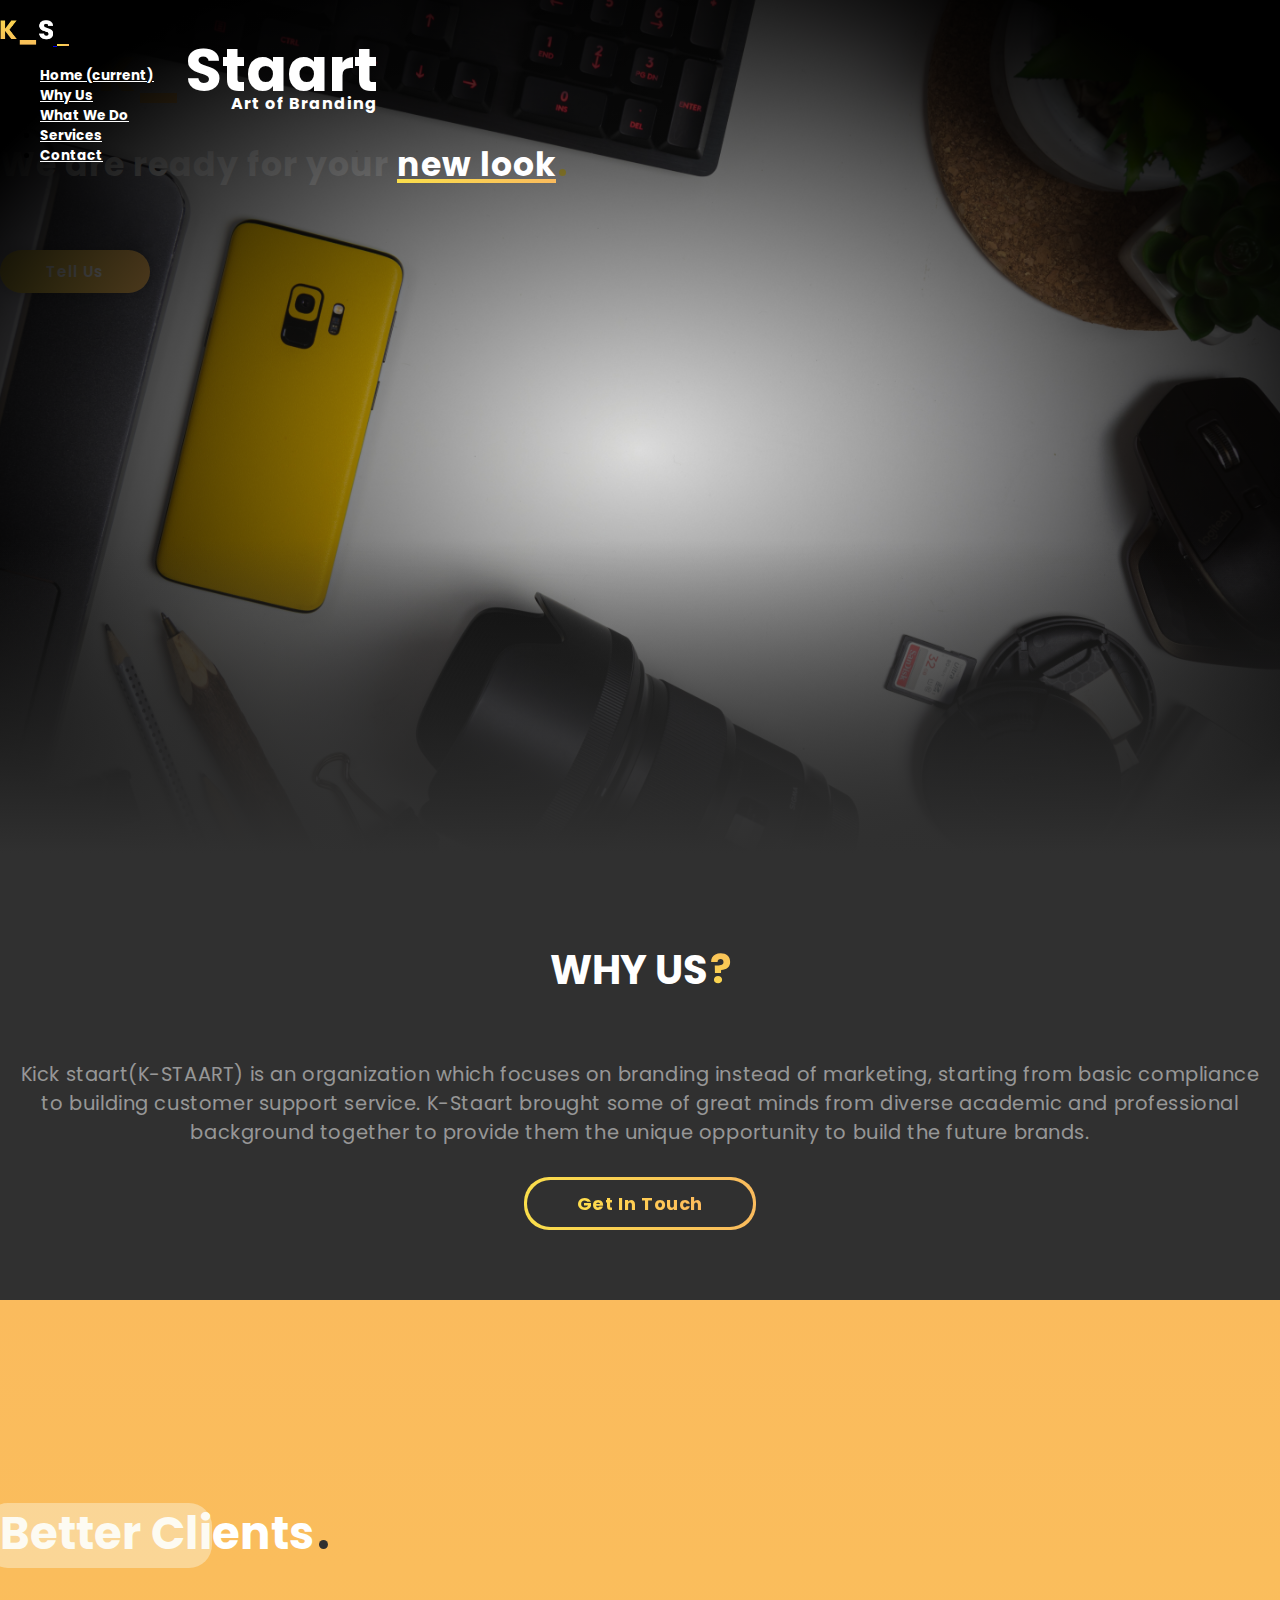
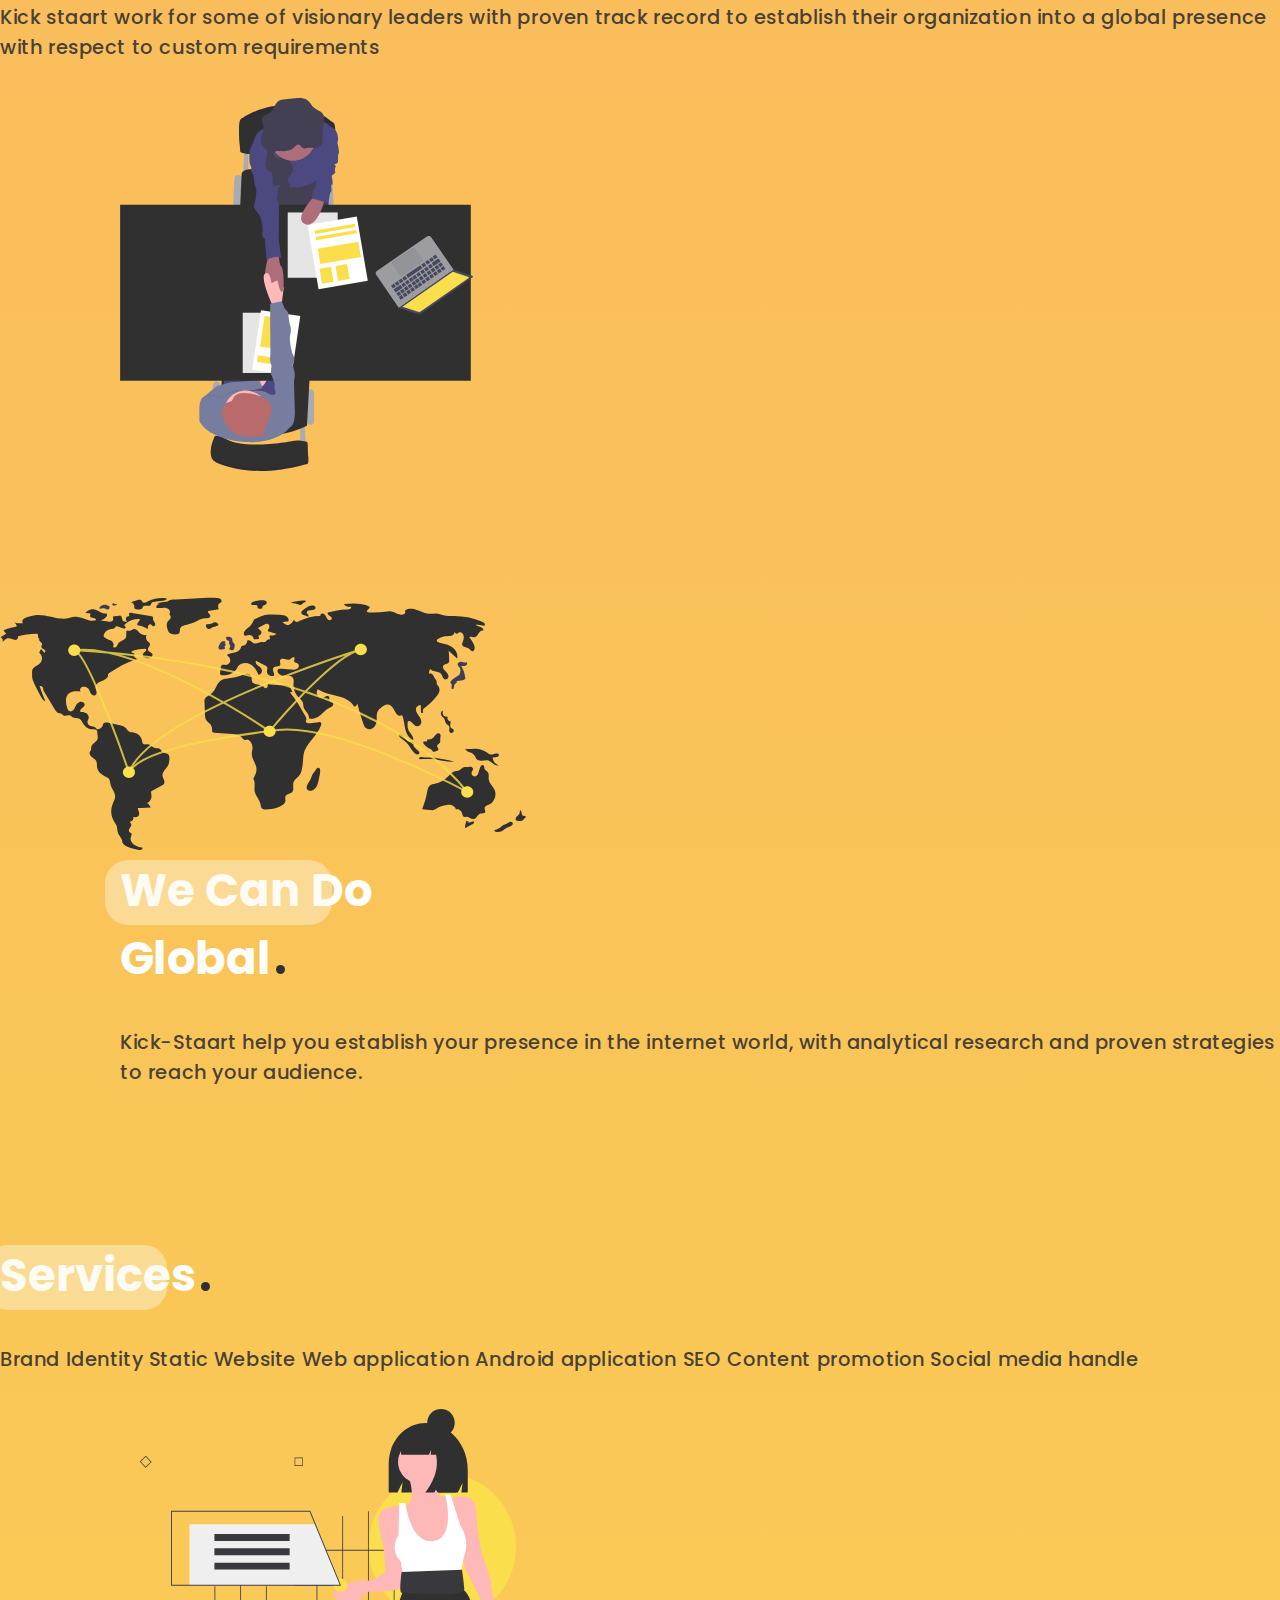
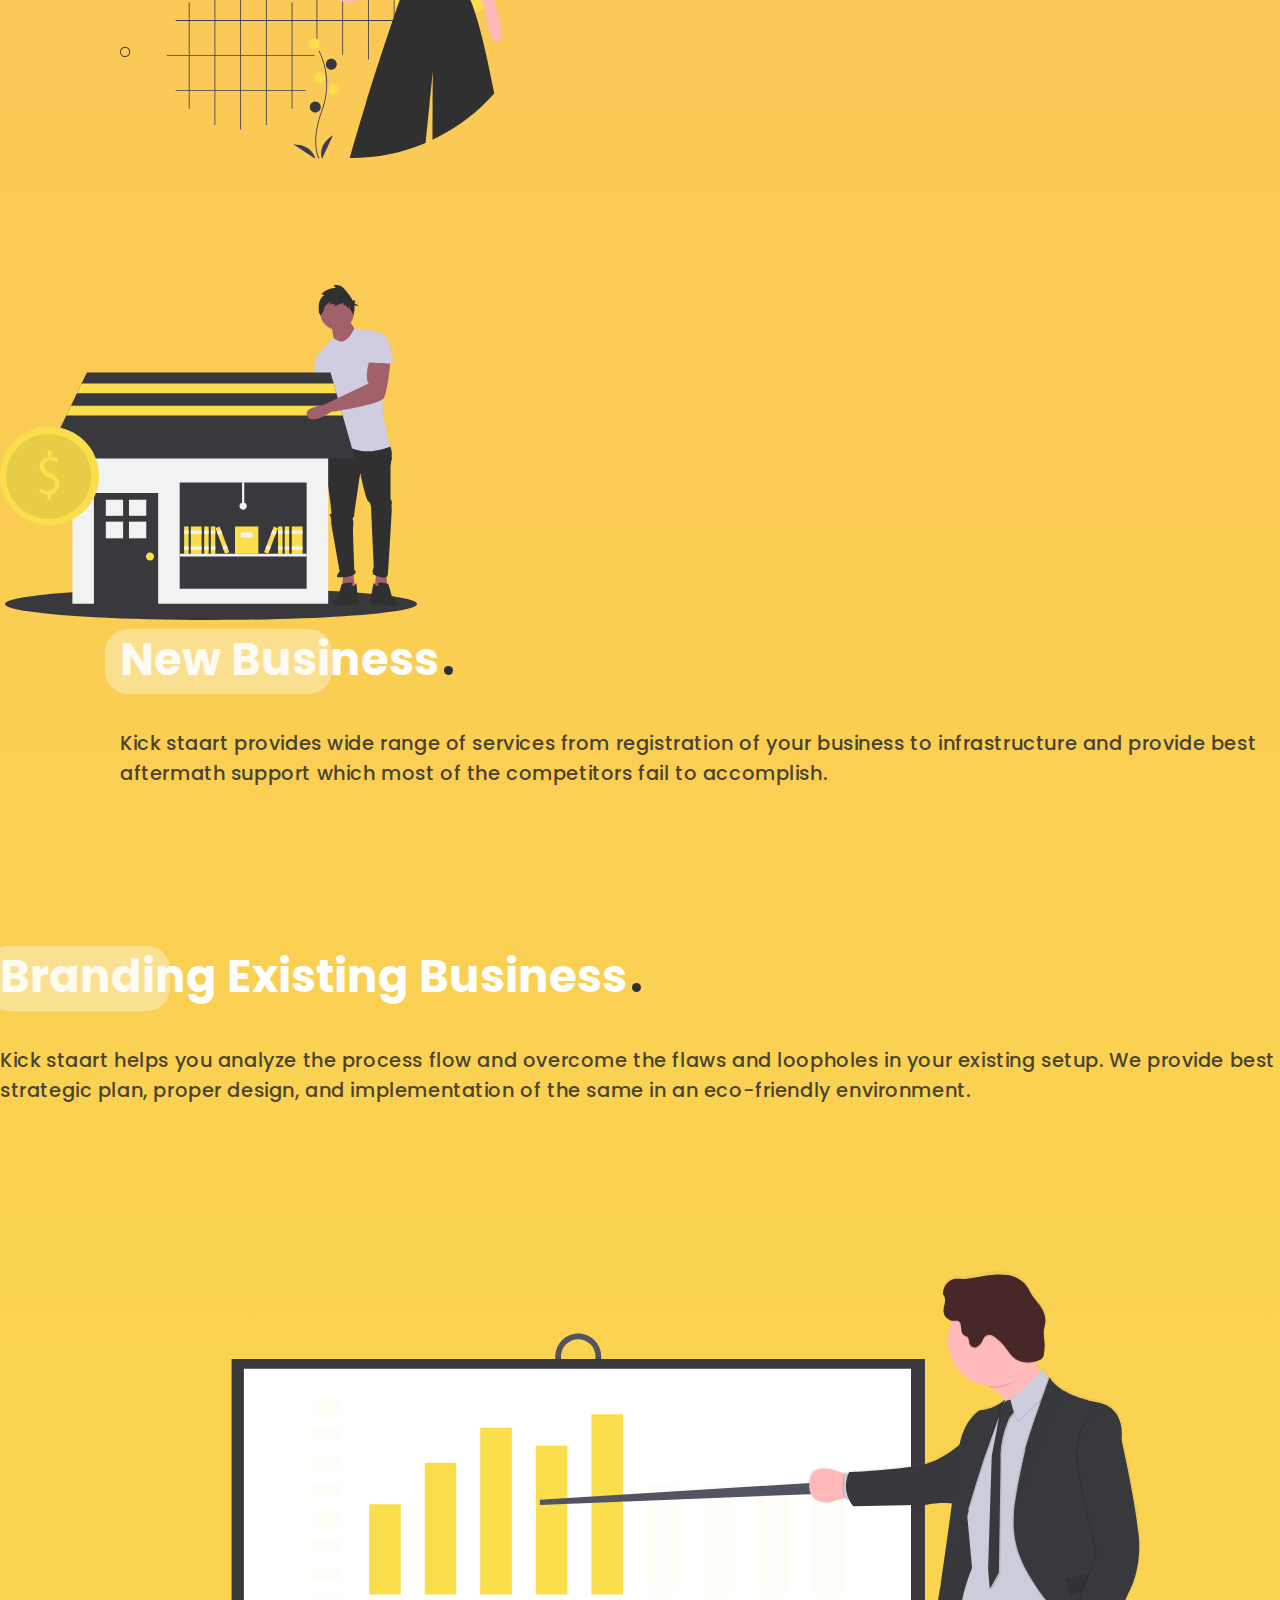
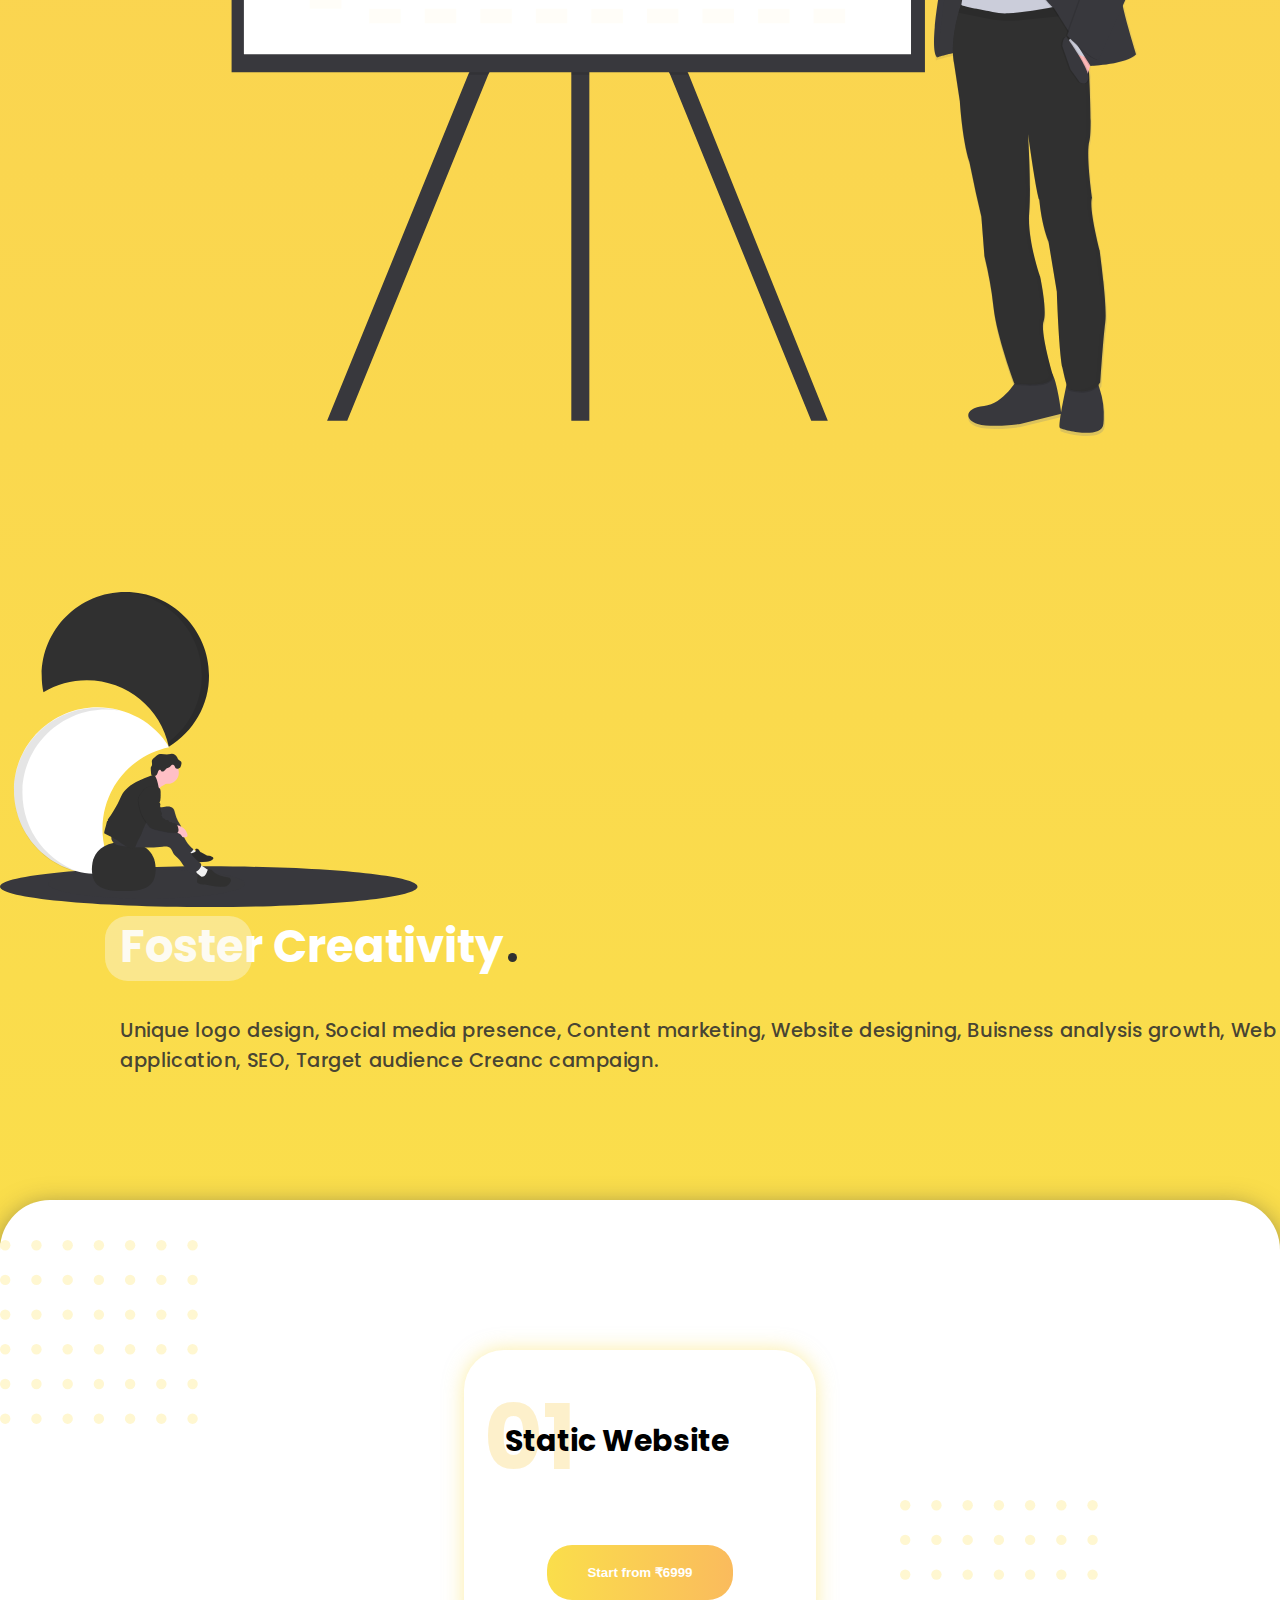
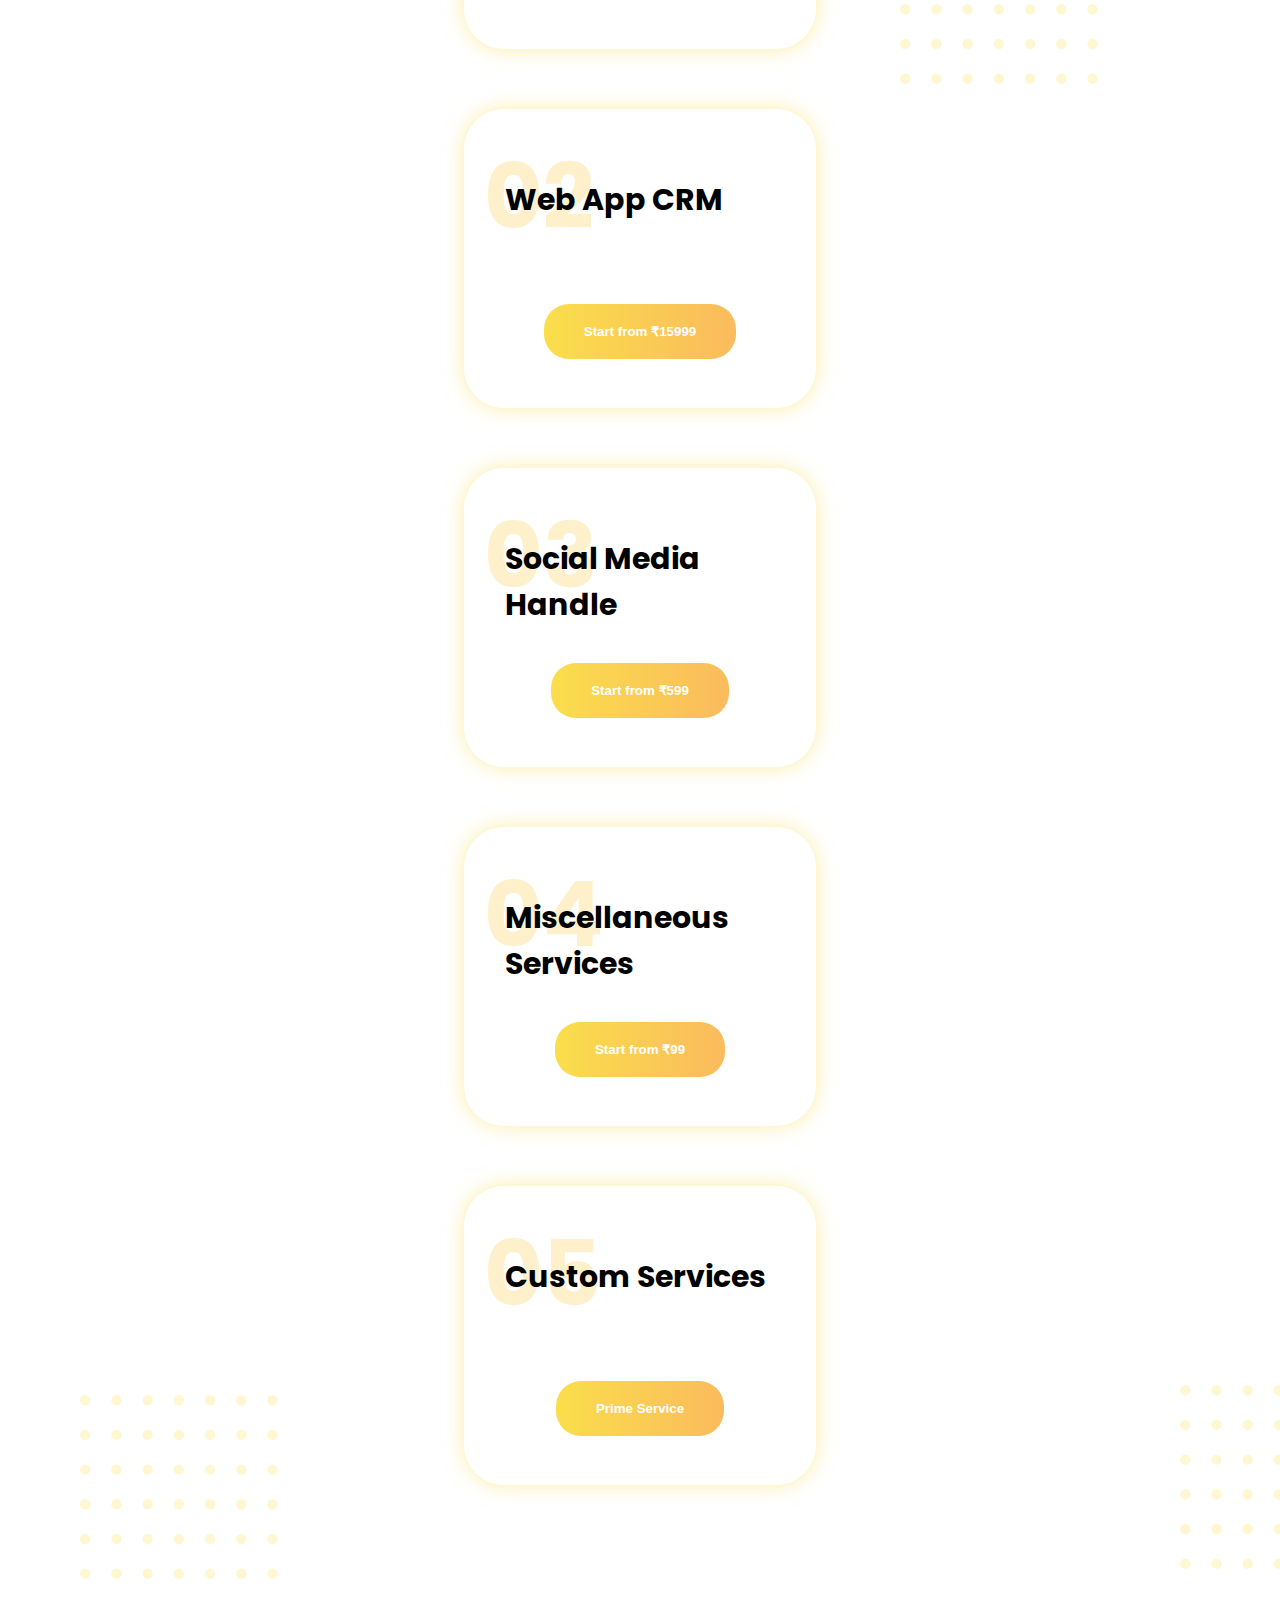
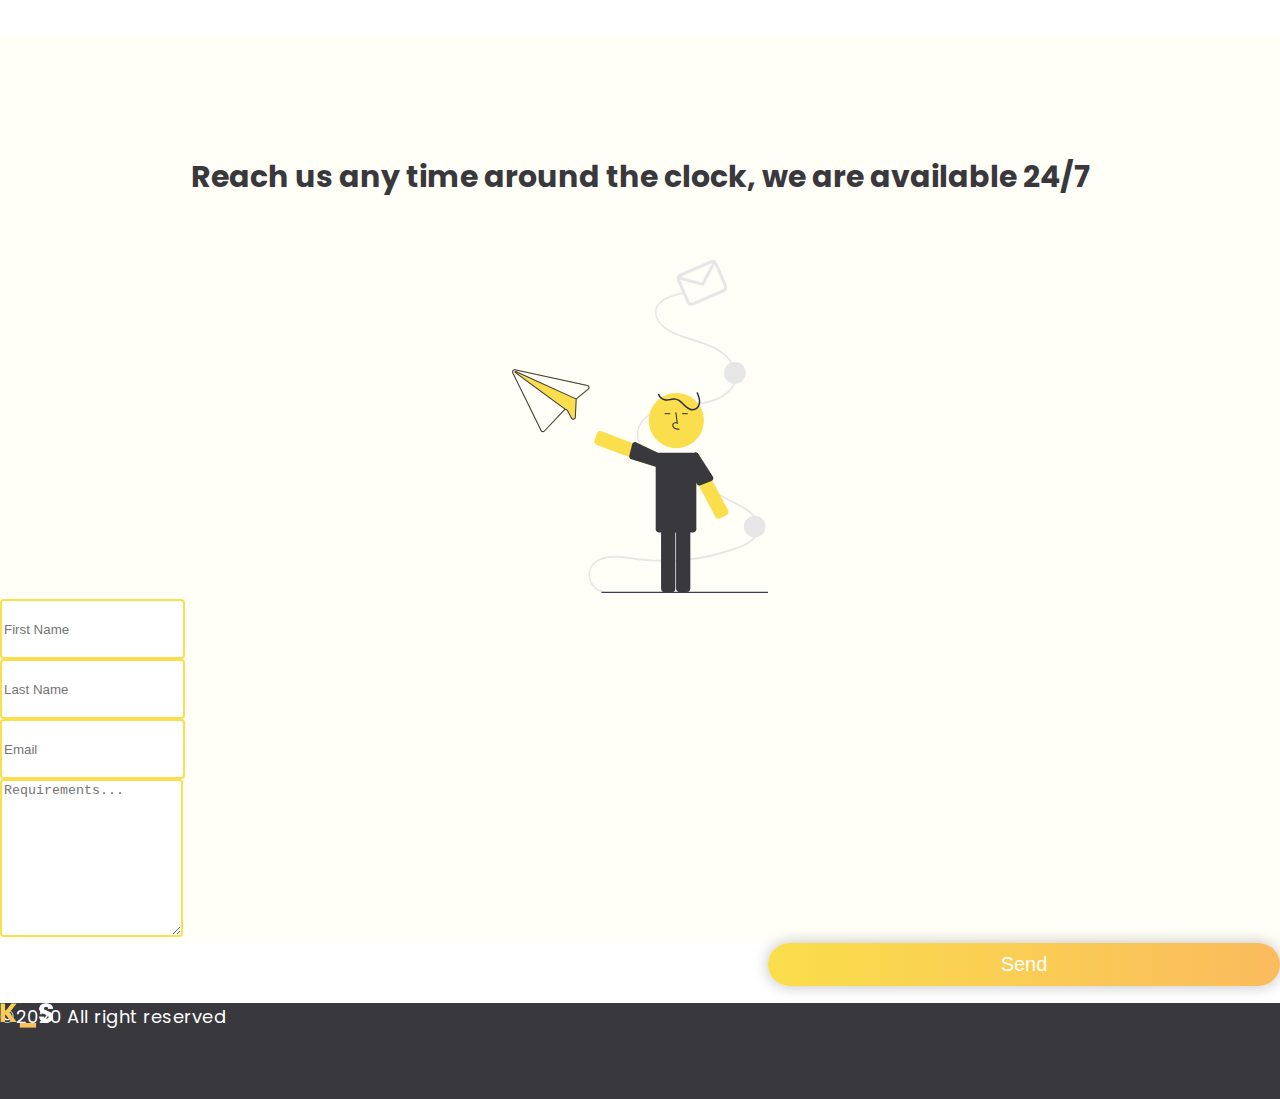
<file: index.html>
<!doctype html>
<html lang="en">

<head>
  <!-- Required meta tags -->
  <meta charset="utf-8">
  <meta name="viewport" content="width=device-width, initial-scale=1, shrink-to-fit=no">

  <!-- Bootstrap CSS -->
  <link rel="stylesheet" href="https://stackpath.bootstrapcdn.com/bootstrap/4.5.0/css/bootstrap.min.css"
    integrity="sha384-9aIt2nRpC12Uk9gS9baDl411NQApFmC26EwAOH8WgZl5MYYxFfc+NcPb1dKGj7Sk" crossorigin="anonymous">
  <link href="https://fonts.googleapis.com/css2?family=Poppins:wght@400;700&display=swap" rel="stylesheet">
  <link rel="stylesheet" type="text/css" href="styles.css">
  <link rel="stylesheet" href="https://cdnjs.cloudflare.com/ajax/libs/animate.css/4.0.0/animate.min.css" />
  <title>Kick_Staart</title>
  <script src="https://ajax.googleapis.com/ajax/libs/jquery/3.5.1/jquery.min.js"></script>
  <!-- <script src="https://smtpjs.com/v3/smtp.js"></script> -->
</head>

<body>
  <div class="relative-position">
    <div class="sticky-cl animate__animated animate__fadeInUp" id="navbar-config">
      <div class="container">
        <nav class="navbar navbar-expand-md">
          <a class="navbar-brand" href="#">
            <img src="images/logo.png" width="53">
          </a>
          <button class="navbar-toggler" type="button" data-toggle="collapse" data-target="#navbarNav"
            aria-controls="navbarNav" aria-expanded="false" aria-label="Toggle navigation">
            <span class="navbar-toggler-icon"></span>
          </button>
          <div class="collapse navbar-collapse justify-content-end" id="navbarNav">
            <ul class="navbar-nav" id="test">
              <li class="nav-item">
                <a class="nav-link" href="#">Home <span class="sr-only">(current)</span></a>
              </li>
              <li class="nav-item">
                <a class="nav-link" href="#why-us-section">Why Us</a>
              </li>
              <li class="nav-item">
                <a class="nav-link" href="#what-we-do">What We Do</a>
              </li>
              <li class="nav-item">
                <a class="nav-link" href="#services">Services</a>
              </li>
              <li class="nav-item">
                <a class="nav-link" href="#contact-us">Contact</a>
              </li>
            </ul>
          </div>
        </nav>
      </div>
    </div>
    <div class="main-1">
      <div class="mask"></div>
      <div class="connecting-bg"></div>
      <div class="home">
        <div class="container initial" id="initials">
          <div class="brief row align-items-center justify-content-center">
            <div class="col offset-lg-3">
              <div class="sub-1">
                <span class="title highlight-kick">Kick_</span>
                <span class="title relative-position">
                  Staart
                  <span class="suffix">Art of Branding</span>
                </span>

              </div>

              <div class="sub-2 ltr-space-1">
                <span class="title">We are ready for your </span>
                <span class="title new-look">
                  <span class="relative-position">new look<div></div></span>
                </span>
                <span class="dot"></span>
              </div>
              <div class="button ltr-space-1">
                <a class="" href="#contact-us">Tell Us</a>
              </div>
            </div>
          </div>
        </div>
      </div>
    </div>
    <div class="main-2" id="why-us-section">
      <div class="why-us container">
        WHY US
        <span class="qm-dot">
          <img src="images/question_mark_dot.svg">
        </span>
      </div>
      <div class="description container">
        Kick staart(K-STAART) is an organization which focuses on branding instead of marketing, starting from basic
        compliance to building customer support service. K-Staart brought some of great minds from diverse academic and
        professional background together to provide them the unique opportunity to build the future brands.
      </div>
      <div class="get-in-touch">
        <a href="#contact-us" class="button">
          <span class="outer">
            <span class="color">Get In Touch</span>
          </span>
        </a>
      </div>
    </div>
    <div class="main-3 what-we-do" id="what-we-do">
      <div class="container">
        <!-- BETTER CLIENTS -->
        <div class="sections row reverse" style="margin:0">
          <div class="desc col-xs-12 col-lg-6 gap-1">
            <div class="title relative-position">
              Better Clients
              <div class="marker w-227"></div>
              <div class="dot"></div>
            </div>
            <p>
              Kick staart work for some of visionary leaders with proven track record to establish their organization
              into a global presence with respect to custom requirements
            </p>
          </div>
          <div class="image col-xs-12 col-lg-6 gap-2">
            <div class="row justify-content-center">
              <img src="images/better-client.svg">
            </div>
          </div>
        </div>
        <!-- WE CAN DO GLOBAL -->
        <div class="sections row" style="margin:0">
          <div class="image col-xs-12 col-lg-6 gap-1">
            <div class="row justify-content-center">
              <img src="images/we-can-do-global.svg">
            </div>
          </div>
          <div class="desc col-xs-12 col-lg-6 gap-2">
            <div class="title relative-position">
              <div>We Can Do </div> Global
              <div class="marker w-227"></div>
              <div class="dot"></div>
            </div>
            <p>
              Kick-Staart help you establish your presence in the internet world, with analytical research and proven
              strategies to reach your audience.
            </p>
          </div>

        </div>
        <!-- Services -->
        <div class="sections row reverse" style="margin:0">
          <div class="desc col-xs-12 col-lg-6 gap-1">
            <div class="title relative-position">
              Services
              <div class="marker w-182"></div>
              <div class="dot"></div>
            </div>
            <p>
              Brand Identity Static Website Web application Android application SEO Content promotion Social media
              handle
            </p>
          </div>
          <div class="image col-xs-12 col-lg-6 gap-2">
            <div class="row justify-content-center">
              <img src="images/services.svg">
            </div>
          </div>
        </div>
        <!-- NEW BUSINESS -->
        <div class="sections row" style="margin:0">
          <div class="image col-xs-12 col-lg-6 gap-1">
            <div class="row justify-content-center">
              <img src="images/new-business.svg">
            </div>
          </div>
          <div class="desc col-xs-12 col-lg-6 gap-2">
            <div class="title relative-position">
              New Business
              <div class="marker w-227"></div>
              <div class="dot"></div>
            </div>
            <p>
              Kick staart provides wide range of services from registration of your business to infrastructure and
              provide best aftermath support which most of the competitors fail to accomplish.
            </p>
          </div>

        </div>
        <!--Branding Existing Business.-->
        <div class="sections row reverse" style="margin:0">
          <div class="desc col-xs-12 col-lg-6 gap-1">
            <div class="title relative-position">
              Branding Existing Business
              <div class="marker w-185"></div>
              <div class="dot"></div>
            </div>
            <p>
              Kick staart helps you analyze the process flow and overcome the flaws and loopholes in your existing
              setup. We provide best strategic plan, proper design, and implementation of the same in an eco-friendly
              environment.
            </p>
          </div>
          <div class="image col-xs-12 col-lg-6 gap-2">
            <div class="row justify-content-center">
              <img src="images/existing-business.svg" style="width:100%">
            </div>
          </div>
        </div>

        <!-- Foster Creativity-->
        <div class="sections row" style="margin:0">
          <div class="image col-xs-12 col-lg-6 gap-1">
            <div class="row justify-content-center">
              <img src="images/creativity.svg">
            </div>
          </div>
          <div class="desc col-xs-12 col-lg-6 gap-2">
            <div class="title relative-position">
              Foster Creativity
              <div class="marker w-147" ></div>
              <div class="dot"></div>
            </div>
            <p>
              Unique logo design, Social media presence, Content marketing, Website designing, Buisness analysis growth,
              Web application, SEO, Target audience Creanc campaign.
            </p>
          </div>
        </div>
      </div>
    </div>
    <div class="main-4 services" id="services">
      <div class="container relative-position" style="overflow: hidden;">
        <div class="pattern pattern-1"></div>
        <div class="pattern pattern-2"></div>
        <div class="pattern pattern-3"></div>
        <div class="pattern pattern-4"></div>
        <div class="row justify-content-center" style="margin: 0">
          <div class="outer col-xs-12 col-md-6 col-lg-4">
            <div class="service-card">
              <div class="name">
                <div class="number">01
                  <span class="title">Static Website</span>
                </div>
              </div>
              <div class="price">
                <button>Start from ₹6999</button>
              </div>
            </div>
          </div>
          <div class="outer col-xs-12 col-md-6 col-lg-4">
            <div class="service-card">
              <div class="name">
                <div class="number">02
                  <span class="title">Web App CRM</span>
                </div>
              </div>
              <div class="price">
                <button>Start from ₹15999</button>
              </div>
            </div>
          </div>
          <div class="outer col-xs-12 col-md-6 col-lg-4">
            <div class="service-card">
              <div class="name">
                <div class="number">03
                  <span class="title">Social Media Handle</span>
                </div>
              </div>
              <div class="price">
                <button>Start from ₹599</button>
              </div>
            </div>
          </div>
          <div class="outer col-xs-12 col-md-6 col-lg-4">
            <div class="service-card">
              <div class="name">
                <div class="number">04
                  <span class="title">Miscellaneous Services</span>
                </div>
              </div>
              <div class="price">
                <button>Start from ₹99</button>
              </div>
            </div>
          </div>
          <div class="outer col-xs-12 col-md-6 col-lg-4">
            <div class="service-card">
              <div class="name">
                <div class="number">05
                  <span class="title">Custom Services</span>
                </div>
              </div>
              <div class="price">
                <button>Prime Service</button>
              </div>
            </div>
          </div>

        </div>
      </div>
    </div>
    <div class="main-5 contact-us" id="contact-us">
      <div class="container">
        <div class="title">
          Reach us any time around the clock, we are available 24/7
        </div>
        <div class="row" style="margin-bottom: 60px;">
          <div class="image col-xs-12 col-lg-6" style="text-align: center;">
            <img src="images/mail.svg">
          </div>
          <div class="col-xs-12 col-lg-6">
            <form id="contactUs" action="mailto:support@kickstaart.com?&subject=Testing out mailto!">
              <div class="row">
                <div class="col form-group">
                  <input type="text" required class="form-control" aria-describedby="emailHelp" placeholder="First Name" name="first_name">
                </div>
                <div class="col form-group">
                  <input type="text" required class="form-control" aria-describedby="emailHelp" placeholder="Last Name" name="last_name">
                </div>
              </div>
              <div class="row">
                <div class="col form-group">
                  <input type="email" required class="form-control" aria-describedby="emailHelp" placeholder="Email" name="email">
                </div>
              </div>
              <div class="row">
                <div class="col form-group">
                  <textarea class="form-control" required rows="10" placeholder="Requirements..." name="requirements" ></textarea>
                </div>
              </div>
              <div class="row">
                <div class="col form-group">
                  <button type="submit">Send</button>
                </div>
              </div>
            </form>
          </div>
        </div>
      </div>
    </div>
    <div class="footer">
      <div class="container h-100">
        <div class="row h-100 justify-content-center align-items-center relative-position" style="margin:0">
          <span class="rights-reserved"> &copy;2020 All right reserved</span>
          <span class="logo">
            <img src="images/logo.png" width="53">
          </span>
        </div>
      </div>
    </div>
  </div>

  <!-- Optional JavaScript -->
  <!-- jQuery first, then Popper.js, then Bootstrap JS -->
  <script src="https://code.jquery.com/jquery-3.5.1.slim.min.js"
    integrity="sha384-DfXdz2htPH0lsSSs5nCTpuj/zy4C+OGpamoFVy38MVBnE+IbbVYUew+OrCXaRkfj"
    crossorigin="anonymous"></script>
  <script src="https://cdn.jsdelivr.net/npm/popper.js@1.16.0/dist/umd/popper.min.js"
    integrity="sha384-Q6E9RHvbIyZFJoft+2mJbHaEWldlvI9IOYy5n3zV9zzTtmI3UksdQRVvoxMfooAo"
    crossorigin="anonymous"></script>
  <script src="https://stackpath.bootstrapcdn.com/bootstrap/4.5.0/js/bootstrap.min.js"
    integrity="sha384-OgVRvuATP1z7JjHLkuOU7Xw704+h835Lr+6QL9UvYjZE3Ipu6Tp75j7Bh/kR0JKI"
    crossorigin="anonymous"></script>

  <script>
    window.onscroll = function () { myFunction() };

    var initial = document.getElementById("initials");
    var nav = document.getElementById("navbar-config");
    var sticky = initial.offsetTop;

    function myFunction() {
      if (window.pageYOffset >= sticky) {
        nav.classList.add("sticky");
        nav.classList.add("animate__fadeInDown");
        nav.classList.remove("animate__fadeInUp");
      } else {
        nav.classList.remove("sticky");
        nav.classList.remove("animate__fadeInDown");
        nav.classList.add("animate__fadeInUp");
      }
    }

    $('.navbar-nav').on('click', 'li', function () {
      $('.navbar-nav li.active').removeClass('active');
      $(this).addClass('active');
    });
    /**
     * SmtpJS.com
     * https://smtpjs.com/
     * 
     * 
    $("#contactUs").submit(function(e) {
        e.preventDefault();
        var $inputs = $('#contactUs :input');
        var values = {};
        $inputs.each(function() {
            values[this.name] = $(this).val();
        });
        var data = {
            Host : "smtp.gmail.com",
            Username : "email@gmail.com", // emailid
            Password : "password", // password
            To : 'email@gmail.com',
            From : "email@gmail.com",
            Subject : "New requirements from '" + values.first_name.toUpperCase() + " " + values.last_name.toUpperCase()  + "'",
            Body : "Email : " + values.email + ", Requirements : " + values.requirements
        }

        Email.send(data).then(
          message => console.log(message)
        ).catch(err => console.log(err));
    });
    */

  </script>
</body>

</html>
</file>
<file: styles.css>
*{
    box-sizing: border-box;
}
html{
    font-size: 15px;
    scroll-behavior: smooth;
}
body{
    font-family: 'Poppins', sans-serif;
    font-weight: 400;
    padding: 0;
    margin: 0;
}

.ltr-space-1{
    letter-spacing: 1px;
}
.relative-position{
    position: relative;
}
.sticky-cl{
    position: absolute;
    top: 20px;
    left: 0;
    right: 0;
    z-index: 1;
}

.sticky{
    position: sticky !important;
    background: rgba(48, 48, 48, 0.75) !important;
    box-shadow: 0px 4px 20px rgba(0, 0, 0, 0.25) !important;
    top: 0 !important;
    height: 70px;
    display: flex;
    align-items: center;
}
.home{
    background-image: url('images/home.png');
    height: 100vh;
    background-size: cover;
    background-position: center center;
    background-repeat: no-repeat;
    padding: 40px 0px;
}
.home .container{
    height: 100%;
}
.main-1{
    position: relative;
    height: 100vh;
}
.mask{
    position: absolute;
    width: 100%;
    height: 100vh;
    background:radial-gradient(60% 60% at 50% 50%, rgba(0, 0, 0, 0) 0%, rgba(0, 0, 0) 100%);
}
.connecting-bg{
    position: absolute;
    background: linear-gradient(180deg, rgba(48, 48, 48, 0) 0%, #303030 86.98%);
    bottom: 0;
    width: 100%;
    height: 40vh;
}
.navbar{
    padding: 0;
}
.navbar-nav .nav-item{
    font-weight: 700;
    font-size : 0.9rem;
}
 .navbar-nav .nav-link{
    color: #FFFFFF;
}
 .navbar-toggler {
    color: white;
    background: linear-gradient(90deg, #FADE4B 0%, #FABB5D 100%);
    border: none;
    outline: none;
}
.navbar-toggler:focus{
    outline: none;
}
.navbar-toggler-icon{
    background-image: url("data:image/svg+xml,%3csvg xmlns='http://www.w3.org/2000/svg' width='30' height='30' viewBox='0 0 30 30'%3e%3cpath stroke='rgba%280, 0, 0, 0.5%29' stroke-linecap='round' stroke-miterlimit='10' stroke-width='2' d='M4 7h22M4 15h22M4 23h22'/%3e%3c/svg%3e")
}
 .navbar-nav .active>.nav-link,
 .navbar-nav .nav-link:hover,
 .navbar-nav .nav-link:focus,
.highlight-kick
{
    background: linear-gradient(to right, rgb(255, 222, 75) 0%, rgb(255, 187, 93) 100%);
    -webkit-background-clip: text !important;
    -webkit-text-fill-color: transparent;
    outline: none;
}
.brief{
    height: 90%;
}

.sub-1 .title{
    font-weight: 700;
    font-size : 4rem;
}

.sub-2 .title{
    font-weight: 700;
    font-size : 2.2rem;
    color : #FFFFFF;
}

.sub-1{
    width: fit-content;
    font-weight: 700;
    line-height: 1;
    color : #FFFFFF;
}
.sub-2{
    margin-top: 40px;
}
.sub-2 .new-look div{
    width:100%;
    position: absolute;
    left:0;
    bottom: 5px;
    height: 4px;
    background: -webkit-linear-gradient(90deg, #FADE4B 0%, #FABB5D 100%);
    background:  linear-gradient(90deg, #FADE4B 0%, #FABB5D 100%);
}
.dot{
    height: 7px;
    width: 7px;
    background-color: #FADE4B;
    border-radius: 50%;
    display: inline-block;
    margin-left: -5px;
}
.brief .button{
    margin-top: 60px;
    width: fit-content;
    padding: 10px;
    width: 10rem;
    text-align: center;
    border-radius: 25px;
    background: linear-gradient(90deg, #FADE4B 0%, #FABB5D 100%);
    color: #FFFFFF;
    box-shadow: 0px 0px 15px rgba(0, 0, 0, 0.25);
    cursor: pointer;
    transition: box-shadow 0.3s ease-in-out;
}

.brief .button:hover{
    box-shadow: none;
}

.brief .button a, .brief .button a:hover {
    color: #FFFFFF;
    text-decoration: none;
    outline : none;
    font-size: 1rem;
    font-weight: 600;
}
.suffix{
    font-size: initial;
    position: absolute;
    right: 0;
    bottom: 0;
    letter-spacing: 1px;
}

.main-2{
    background: #303030;
}

.main-2 .why-us{
    font-weight: bold;
    font-size: 40px;
    color: #FFFFFF;
    padding: 40px 0px;
    text-align: center;
}
.main-2 .why-us .qm-dot{
    margin-left: -5px;
}
.main-2 .why-us .qm-dot img{
    margin-top: -5px;
}
.main-2 .description{
    text-align: center;
    letter-spacing: 0.03em;
    color: rgba(255, 255, 255, 0.5);
    padding: 20px;
    font-size: 1.3rem;
}
.main-2 .get-in-touch{
    padding: 10px 0px 70px;
    text-align: center;
}

.main-2  .button {
    background: linear-gradient(90deg, #FADE4B 0%, #FABB5D 100%);
    border-radius: 25px;
    display: inline-block;
    font-size: 20px;
    padding: 3px;
    text-decoration: none;
    font-size: 18px;
    font-weight: 700;
    letter-spacing: 0.6px;
  }
  .main-2  .button .outer {
    display: block;
    border-radius: 25px;
    color: yellow;
    padding: 10px 50px;
    background : linear-gradient(to right, #FADE4B 20%, #FABB5D 50%, #303030 15%);
    /* background: linear-gradient(90deg, #FABB5D 50%, #303030 50%); */
    background-position: right bottom;
    background-size: 200% 100%;
    transition: all .5s ease-out;
    
  }
  .main-2  .button .outer:hover {
      
    background-position: left bottom !important;
    }
    .main-2  .button .outer .color{
        background: linear-gradient(to right, rgb(255, 222, 75) 0%, rgb(255, 187, 93) 100%);
        -webkit-background-clip: text !important;
        -webkit-text-fill-color: transparent;
        outline: none;
    }
    .main-2  .button .outer:hover .color{
        background:none !important;
        -webkit-background-clip: text !important;
        -webkit-text-fill-color: #FFFFFF;
        outline: none;
    }
  .what-we-do{
      background : linear-gradient(to bottom, #FABB5D  0%, #FADE4B 100%);
      padding: 200px 0px 20px;
  }
  .what-we-do .sections{
      padding-bottom: 120px;
  }

  .what-we-do .sections .gap-2{
    padding-left: 120px;
  }

  .what-we-do .desc .title{
      font-size: 3rem;
      font-weight: 700;
      color: #FFFFFF;
  }
  .what-we-do .desc .title .marker{
        position: absolute;
        height: 65px;
        left: -15px;
        top: 3px;
        background: rgba(250, 246, 225, 0.44);
        border-radius: 23px;
  }
  .w-227{
    width: 227px;
  }
  .w-185{
    width: 185px;
  }
  .w-147{
    width: 147px;
  }
  .w-182{
    width: 182px;
  }
  .what-we-do .desc .title  .dot{
    height: 9px;
    width: 9px;
    background-color:#303030;
    border-radius: 50%;
    display: inline-block;
    margin-left: -5px;
}
.what-we-do .desc p{
    padding: 15px 0px;
    font-weight: 500;
    font-size: 1.3rem;
    line-height: 30px;
    letter-spacing: 0.03em;
    color: rgba(48, 48, 48, 0.9);
}
.services{
    background: #FFFFFF;
    box-shadow: 0px 5px 25px rgba(56, 56, 61, 0.5);
    border-radius: 50px 50px 0px 0px;
    margin-top: -50px;
}
.services .container{
    padding: 150px 0px 90px;
}
.services .container .row .outer{
    margin-bottom: 60px;
    padding: 0px 30px;
}
.services .service-card{
    max-width: 352px;
    height: 299px;
    margin: 0 auto;
    background: #FFFFFF;
    box-shadow: 0px 0px 20px rgba(250, 222, 75, 0.5);
    border-radius: 40px;
}
.service-card .name{
    /* border: 1px solid red; */
    height: 65%;
    margin: 0px;
    padding: 20px;
}
.service-card .name .number{
    font-size: 6rem;
    font-weight: 700;
    position: relative;
    z-index: 0;
    color:  rgba(250, 204, 84, 0.3);;
}
.service-card .name .title{
    position: absolute;
    width: 100%;
    height: 100%;
    top: 48px;
    left: 21px;
    z-index: 0;
    color: black;
    font-size: 2rem;
    padding-right: 20px;

}
.service-card .price{
    /* border: 1px solid red; */
    height: 35%;
    text-align: center;
}
.service-card .price button:focus,
.contact-us #contactUs button:focus{
    outline : none;
}
.service-card .price button,
.contact-us #contactUs button
{
    background: linear-gradient(90deg, #FADE4B 0%, #FABB5D 100%);
    border-radius: 25px;
    color: #FFFFFF;
    border: none;
}
.service-card .price button{
    padding: 20px 40px;
    font-weight: bold;
}
.contact-us #contactUs button{
    min-width: 40%;
    padding: 10px 40px;
    font-size: 20px;
    font-weight: 400;
    float: right;
    box-shadow: 0px 0px 15px rgba(0, 0, 0, 0.25);
    transition: box-shadow 0.3s ease-in-out;
}
.contact-us #contactUs button:hover{
    box-shadow: none;
}
.contact-us{
    background: #FFFEF7;
    margin-top: -1px;
}
.contact-us .title{
    color: #38383D;
    font-weight: 700;
    padding: 120px 20px 60px;
    text-align: center;
    font-size: 2rem;
}

.contact-us #contactUs input{
    height: 60px;
}

.contact-us #contactUs input,
.contact-us #contactUs textarea {
    background: #FFFFFF;
    border: 2px solid #FADE4B;
    box-sizing: border-box;
    border-radius: 4px;
}

.contact-us #contactUs input:focus,
.contact-us #contactUs textarea:focus{
    outline:none !important;
    box-shadow: none;
}
.footer{
    background: #38383D;
    height: 96px;
}
.footer .rights-reserved{
    color: #FFFFFF;
    font-weight: 400;
    font-size: 1.2rem;
    letter-spacing: 0.5px;
}
.footer .logo{
    position: absolute;
    left: 0;
}
.pattern {
    position: absolute;
    width: 200px;
    height: 200px;
    background-image: url('images/pattern.svg');
}
.pattern-1{
    top: 40px;
}
.pattern-2{
    top: 300px;
    right: 180px;
}
.pattern-3{
    bottom: 40px;
    left: 80px;
}
.pattern-4{
    bottom: 50px;
    right: -100px;
}
@media only screen and (max-width: 767px) {
    .navbar-nav .nav-item{
        text-align: center;
    }
    .navbar-collapse{
        position: absolute;
        top: 50px;
        /* background: linear-gradient(90deg, #FADE4B 0%, #FABB5D 100%); */
        width: 100%;
        z-index: 1;
        background-color: #303030;
        opacity: 0.7;
    }
  }

  @media only screen and (max-width: 767px) {
    .sub-2{
        max-width: 455px;
    }
    .pattern-3, .pattern-2{
        display: none;
    }
    .navbar-collapse{
        top: 54px !important
    }
  }
  @media only screen and (max-width: 344px) {
    .sub-2{
        max-width: fit-content;
        letter-spacing: 0px;
    }
  }

  @media only screen and (max-width: 991px) {
    .gap-1, .gap-2{
        padding: 0 15px !important;
    }
    .reverse{
        flex-wrap: wrap-reverse !important;
    }
    .what-we-do .desc{
        padding-top: 60px !important;
    }
    .what-we-do .sections{
        padding-bottom: 60px !important;
    }
    .contact-us .image{
        display: none;
    }
    .footer .container .row{
        justify-content: flex-end !important;
    }
  }
  @media only screen and (max-width: 520px) {
    .what-we-do .sections .image img{
        width: 100% !important;
    }
  }
  @media only screen and (min-width: 992px) and (max-width: 1199px){
    .service-card .name .title{
        font-size: 1.9rem;
    }
    .what-we-do .sections .gap-2{
        padding-left: 115px;
    }
  }
  @media only screen and (min-width: 373px) and (max-width: 390px){
    .what-we-do .desc .title{
        font-size: 2.4rem !important;
    }
    .w-227{
        width: 186px;
      }
      .w-185{
        width: 157px;
      }
      .w-147{
        width: 125px;
      }
      .w-182{
        width: 148px;
      }
  }
  @media only screen and (max-width: 576px) {
    .brief .button{
        margin: 60px auto 0;
    }
  }
  
  

  /* background: linear-gradient(90deg, #FABB5D 0%, #FADE4B 100%); */
</file>
